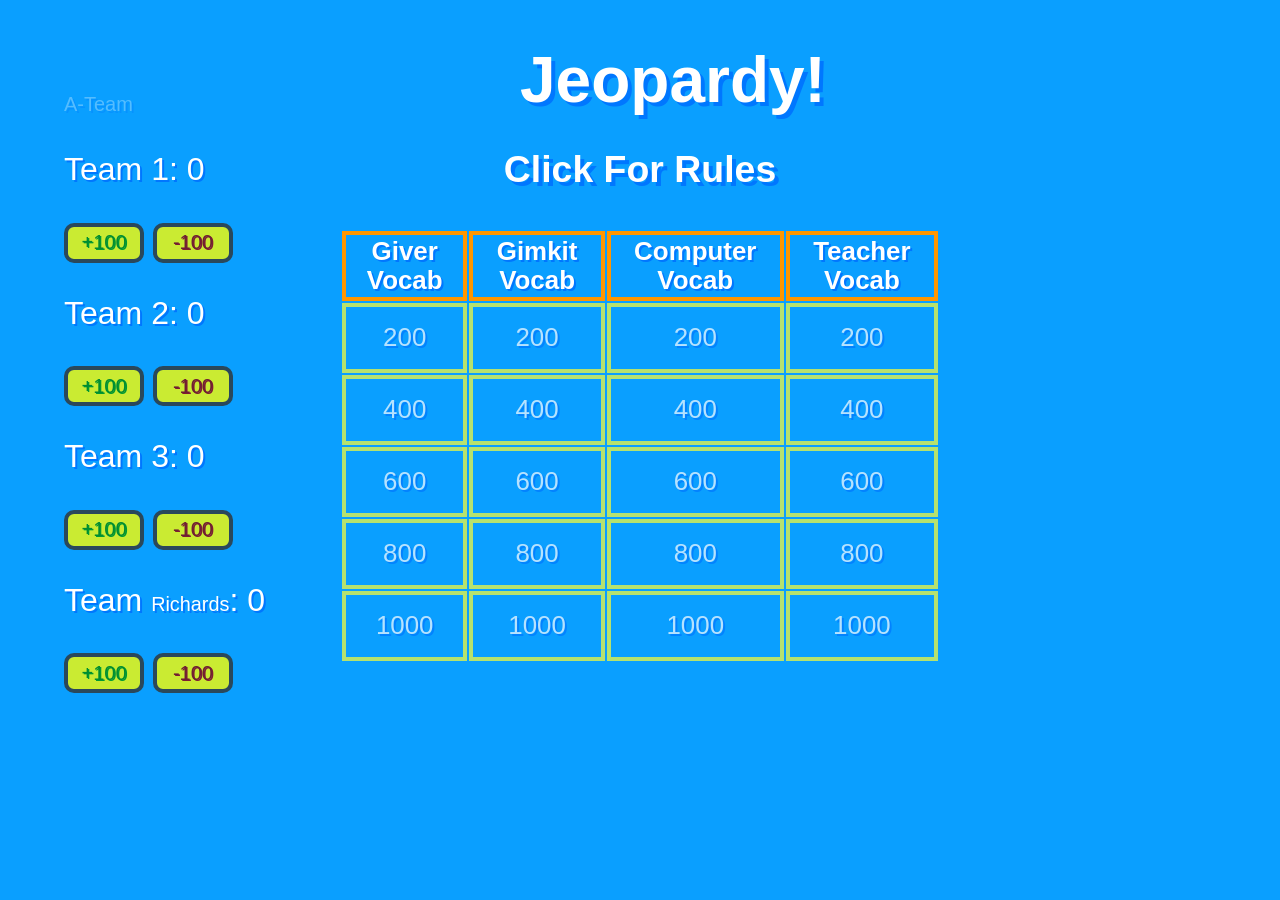
<file: index.html>
<!DOCTYPE html>
<html lang="en">

<head>
    <meta charset="UTF-8">
    <meta http-equiv="X-UA-Compatible" content="IE=edge">
    <meta name="viewport" content="width=device-width, initial-scale=1.0">
    <title>Unit4Vocab2020-jeopardy</title>

    <link href="index.css" rel="stylesheet" type="text/css">
</head>

<body>
    <script src="index.js"></script>
    
    <div id="table">
        <center>
            <h1>Jeopardy!</h1>
            <br>
            <br>
            <br>
            <h3><b><span class="bounce button2" data-modal="panel" category="5" number="1">Click For Rules</span></b></h3>
            <table>
                <tr class="category">
                    <th class="category"><span>Giver Vocab</span></th>
                    <th class="category"><span>Gimkit Vocab </span></th>
                    <th class="category"><span>Computer Vocab</span></th>
                    <th class="category"><span>Teacher Vocab</span></th>
                </tr>
                <tr>
                    <td><span class="button" data-modal="panel" category="1" number="1">200</span></td>
                    <td><span class="button" data-modal="panel" category="2" number="1">200</span></td>
                    <td><span class="button" data-modal="panel" category="3" number="1">200</span></td>
                    <td><span class="button" data-modal="panel" category="4" number="1">200</span></td>
                </tr>
                <tr>
                    <td><span class="button" data-modal="panel" category="1" number="2">400</span></td>
                    <td><span class="button" data-modal="panel" category="2" number="2">400</span></td>
                    <td><span class="button" data-modal="panel" category="3" number="2">400</span></td>
                    <td><span class="button" data-modal="panel" category="4" number="2">400</span></td>
                </tr>
                <tr>
                    <td><span class="button" data-modal="panel" category="1" number="3">600</span></td>
                    <td><span class="button" data-modal="panel" category="2" number="3">600</span></td>
                    <td><span class="button" data-modal="panel" category="3" number="3">600</span></td>
                    <td><span class="button" data-modal="panel" category="4" number="3">600</span></td>
                </tr>
                <tr>
                    <td><span class="button" data-modal="panel" category="1" number="4">800</span></td>
                    <td><span class="button" data-modal="panel" category="2" number="4">800</span></td>
                    <td><span class="button" data-modal="panel" category="3" number="4">800</span></td>
                    <td><span class="button" data-modal="panel" category="4" number="4">800</span></td>
                </tr>
                <tr>
                    <td><span class="button" data-modal="panel" category="1" number="5">1000</span></td>
                    <td><span class="button" data-modal="panel" category="2" number="5">1000</span></td>
                    <td><span class="button" data-modal="panel" category="3" number="5">1000</span></td>
                    <td><span class="button" data-modal="panel" category="4" number="5">1000</span></td>
                </tr>
            </table>
        </center>
    </div>

    <div id="scores">
        <p><span class="bob" style="position:relative;transform: translateY(-15px);">A-Team</span></p>
        <p>Team 1: <span id="team1score">0</span></p>
        <button class="add" onclick="addPoints(1)">+100</button>
        <button class="subtract" onclick="subtractPoints(1)">-100</button>
        <p>Team 2: <span id="team2score">0</span></p>
        <button class="add" onclick="addPoints(2)">+100</button>
        <button class="subtract" onclick="subtractPoints(2)">-100</button>
        <p>Team 3: <span id="team3score">0</span></p>
        <button class="add" onclick="addPoints(3)">+100</button>
        <button class="subtract" onclick="subtractPoints(3)">-100</button>
        <p>Team <span id="richards">Richards</span>: <span id="team4score">0</span></p>
        <button class="add" onclick="addPoints(4)">+100</button>
        <button class="subtract" onclick="subtractPoints(4)">-100</button>
        <!--<p>Team A: ∞!!!!!!!!!!!!!∞, ∞ times :P</p>-->
    </div>

    <div id="panel" class="modal">
      <div class="modal-content">
        <div class="contact-form">
            <button class="close">X</button>
            <form action="/">
                <h2 id="questionTitle"></h2>
                <p id="questionAnswer"></p>
                <span id="timer"></span>
                <span id="showAnswer" onclick="document.getElementById('questionAnswer').style='display: block;'"">TIME'S UP, CLICK FOR ANSWER</span>
            </form>
          </div>
      </div>
    </div>

    <script>
        let modalBtns = [...document.querySelectorAll(".button")];
        modalBtns.forEach(function(btn) {
            btn.onclick = function() {
                let modal = btn.getAttribute('data-modal');
                document.getElementById(modal)
                .style.display = "block";
                let category = btn.getAttribute('category');
                category = Number(category);
                let number = btn.getAttribute('number');
                number = Number(number);

                document.getElementById("questionAnswer").style = "opacity: 1;";

                document.getElementById("questionTitle").innerHTML = theActualJeapordy[category - 1][number - 1]["question"];
                document.getElementById("questionAnswer").innerHTML = theActualJeapordy[category - 1][number - 1]["answer"];
                document.getElementById("showAnswer").style = "display: none;";
                
                let closeBtns = [...document.querySelectorAll(".close")];
                closeBtns.forEach(function(btn) {btn.onclick = function() {}});

                let seconds = 10;

                setTimeout(() => {
                    document.getElementById("showAnswer").style = "display: block;";
                }, seconds * 1000);

                document.getElementById("timer").innerHTML = seconds;
                seconds -= 1;

                var x = setInterval(function() {
                    document.getElementById("timer").innerHTML = seconds;

                    // If the count down is finished, write some text
                    if (seconds <= 0) {
                        clearInterval(x);
                        document.getElementById("timer").innerHTML = "";
                        // let closeBtns = [...document.querySelectorAll(".close")];
                        closeBtns.forEach(function(btn) {
                            btn.onclick = function() {
                                let modal = btn.closest('.modal');
                                modal.style.display = "none";
                                document.getElementById("questionAnswer").style = "display: none;";
                            }
                        });
                    }

                    seconds -= 1;
                }, 1000);
                
                btn.parentNode.style = "background-color: #f00; border-color: #f00;";
                btn.parentNode.removeChild(btn);
            }
        });

        let modalBtns2 = [...document.querySelectorAll(".button2")];
        modalBtns2.forEach(function(btn) {
            btn.onclick = function() {
                let modal = btn.getAttribute('data-modal');
                document.getElementById(modal)
                .style.display = "block";
                let category = btn.getAttribute('category');
                category = Number(category);
                let number = btn.getAttribute('number');
                number = Number(number);

                document.getElementById("questionAnswer").style = "opacity: 1;";

                document.getElementById("questionTitle").innerHTML = theActualJeapordy[category - 1][number - 1]["question"];
                document.getElementById("questionAnswer").innerHTML = theActualJeapordy[category - 1][number - 1]["answer"];
                document.getElementById("showAnswer").style = "display: none;";

                let closeBtns = [...document.querySelectorAll(".close")];
                closeBtns.forEach(function(btn) {
                    btn.onclick = function() {
                        let modal = btn.closest('.modal');
                        modal.style.display = "none";
                        document.getElementById("questionAnswer").style = "display: none;";
                    }
                });

                document.getElementById('questionAnswer').style='display: block;';
            }
        });

        // mouseover
        let bobEasterEgg = [...document.querySelectorAll(".bob")];
        bobEasterEgg.forEach(function(elem) {
            elem.addEventListener("mouseover", function() {
                setTimeout(() => {
                    window.location.replace("/08riyf9q87ehf8779hbufykYO8AFITT6320W9");
                }, 1000);
            }); 
        });
    </script>
</body>

</html>
</file>
<file: index.css>
body {
  margin-left: 20px;
  padding-left: 20px;
  margin-right: 20px;
  padding-right: 20px;
  margin-top: 0px;
  padding-top: 0px;
  background-color: rgb(10, 159, 255);
  color: rgb(10, 159, 255);
  font-family: "Segoe UI", Roboto, Oxygen, Ubuntu, Cantarell, "Open Sans",
    "Helvetica Neue", sans-serif;
  font-style: bold;
  font-size: 200%;
  color: rgb(255, 255, 255);
  text-shadow: 4px 4px rgb(0, 119, 255);
  overflow-x: hidden;
}

table {
  width: 50%;
}

@keyframes bounce {
  0%,
  20%,
  50%,
  80%,
  100% {
    transform: translateY(0);
    color: #fff;
  }
  40% {
    transform: translateY(-40px);
    color: #0f0;
  }
  60% {
    transform: translateY(-15px);
    color: #00f;
  }
  90% {
    transform: translateY(-5px);
    color: royalblue;
  }
}

@keyframes bounce_rotate {
  0%,
  20%,
  50%,
  80%,
  100% {
    transform: translateY(0);
    color: #fff;
  }
  40% {
    transform: rotate(180);
  }
  60% {
    transform: translateY(-15px);
    color: #00f;
  }
  90% {
    transform: translateY(-5px);
    color: royalblue;
  }
}

.bounce {
  animation-name: bounce;
  animation-duration: 1.8s;
  animation-iteration-count: 10;
  display:block;
}

.bob {
  color: rgb(255, 255, 255);
  font-size: 20px;
  /* font-size: 20px; */
  opacity: 0.3;
  transition: opacity 0.5s;
}

.bob:hover {
  opacity: 1;
  transition: opacity 0.5s;
}

@keyframes example {
  0% {
    left: 40%;
    color: #fff;
  }
  8% {
    color: #f00;
  }
  16% {
    color: #0f0;
  }
  33% {
    left: 64%;
    color: #0f0;
  }
  37% {
    left: 64%;
    color: #00f;
  }
  50% {
    left: 300%;
    color: #00f;
  }
  50.001% {
    left: -300%;
  }
  67% {
    left: -300%;
    color: #00f;
  }
  84% {
    left: -25%;
    color: #f0f;
  }
  90% {
    left: 20%;
    color: #f00;
  }
  100% {
    left: 40%;
    color: #fff;
  }
}

@keyframes example_rotate {
  0% {
    transform: rotate(0deg);
  }
  33% {
    transform: rotate(10deg);
  }
  50% {
    transform: rotate(1080deg);
  }
  80% {
    transform: rotate(60deg);
  }
  90% {
    transform: rotate(-10deg);
  }
  100% {
    transform: rotate(0deg);
  }
}

h1 {
  left: 40%;
  animation: example, example_rotate;
  animation-duration: 6s;
  animation-iteration-count: 3;
  position: absolute;
}

th,
td,
tr {
  text-align: center;
  font-size: 90%;
  color: rgb(255, 255, 255);
  border: 4px solid rgb(255, 255, 50);
  border-collapse: collapse;
  height: 60px;
  text-shadow: 2px 2px rgb(0, 119, 255);
}

th,
td {
  opacity: 0.7;
  transition: opacity 0.2s, border 0.8s;
}

th:hover,
td:hover {
  opacity: 1.5;
  transition: opacity 0.1s, border 0.8s;
  overflow: auto;
  border: 4px solid rgb(255, 255, 150);
}

button {
  background-color: rgb(251, 255, 0);
  border: 4px solid #333;
  width: 80px;
  height: 40px;
  font-size: 20px;
  font-family: "Segoe UI", Roboto, Oxygen, Ubuntu, Cantarell, "Open Sans",
    "Helvetica Neue", sans-serif;
  border-radius: 10px;
  font-style: bold;
  color: #440;
  text-shadow: 1.25px 1.25px rgb(151, 155, 0);
  opacity: 0.8;
  transition: opacity 0.1s;
}

button:hover {
  opacity: 1;
  transition: opacity 0.2s;
}

.add {
  color: #080;
  text-shadow: 1.25px 1.25px rgb(0, 155, 0);
}

.subtract {
  color: #800;
  text-shadow: 1.25px 1.25px rgb(155, 0, 0);
}

#table {
  position: relative;
}

#scores {
  position: absolute;
  left: 5%;
  top: 50px;
  width: 20%;
  text-shadow: 2px 2px rgb(0, 119, 255);
}

.modal {
  display: none;
  position: fixed;
  z-index: 8;
  left: 0;
  top: 0;
  width: 100%;
  height: 100%;
  overflow: auto;
  background-color: rgb(0, 0, 0);
  background-color: rgba(0, 0, 0, 0.4);
}

.modal-content {
  margin: 50px auto;
  width: 60%;
}

form {
  padding: 25px;
  margin: 25px;
  box-shadow: 0 2px 5px rgb(0, 119, 255);
  background: rgb(10, 159, 255);
}

.close {
  color: #000;
  float: right;
  font-size: 28px;
  font-weight: bold;
  text-shadow: none;
  opacity: 0.8;
  transition: opacity 0.1s;
  height: 50px;
  transform: translateY(-15px);
}

.close:hover,
.close:focus {
  color: #000;
  text-decoration: none;
  cursor: pointer;
  opacity: 1;
  transition: opacity 0.2s;
}

#questionAnswer {
    display: none;
}

#showAnswer {
    display: block;
    background-color: rgb(0, 119, 255);
    text-shadow: none;
    padding: 10px;
    text-align: center;
    font-style: bold;
    font-size: 150%;
}

.category {
  opacity: 1;
  border: 4px solid rgb(255, 150, 0);
}

.category:hover {
  opacity: 1;
  border: 4px solid rgb(255, 0, 0);
}

#richards {
  font-size: 62%;
}
</file>
